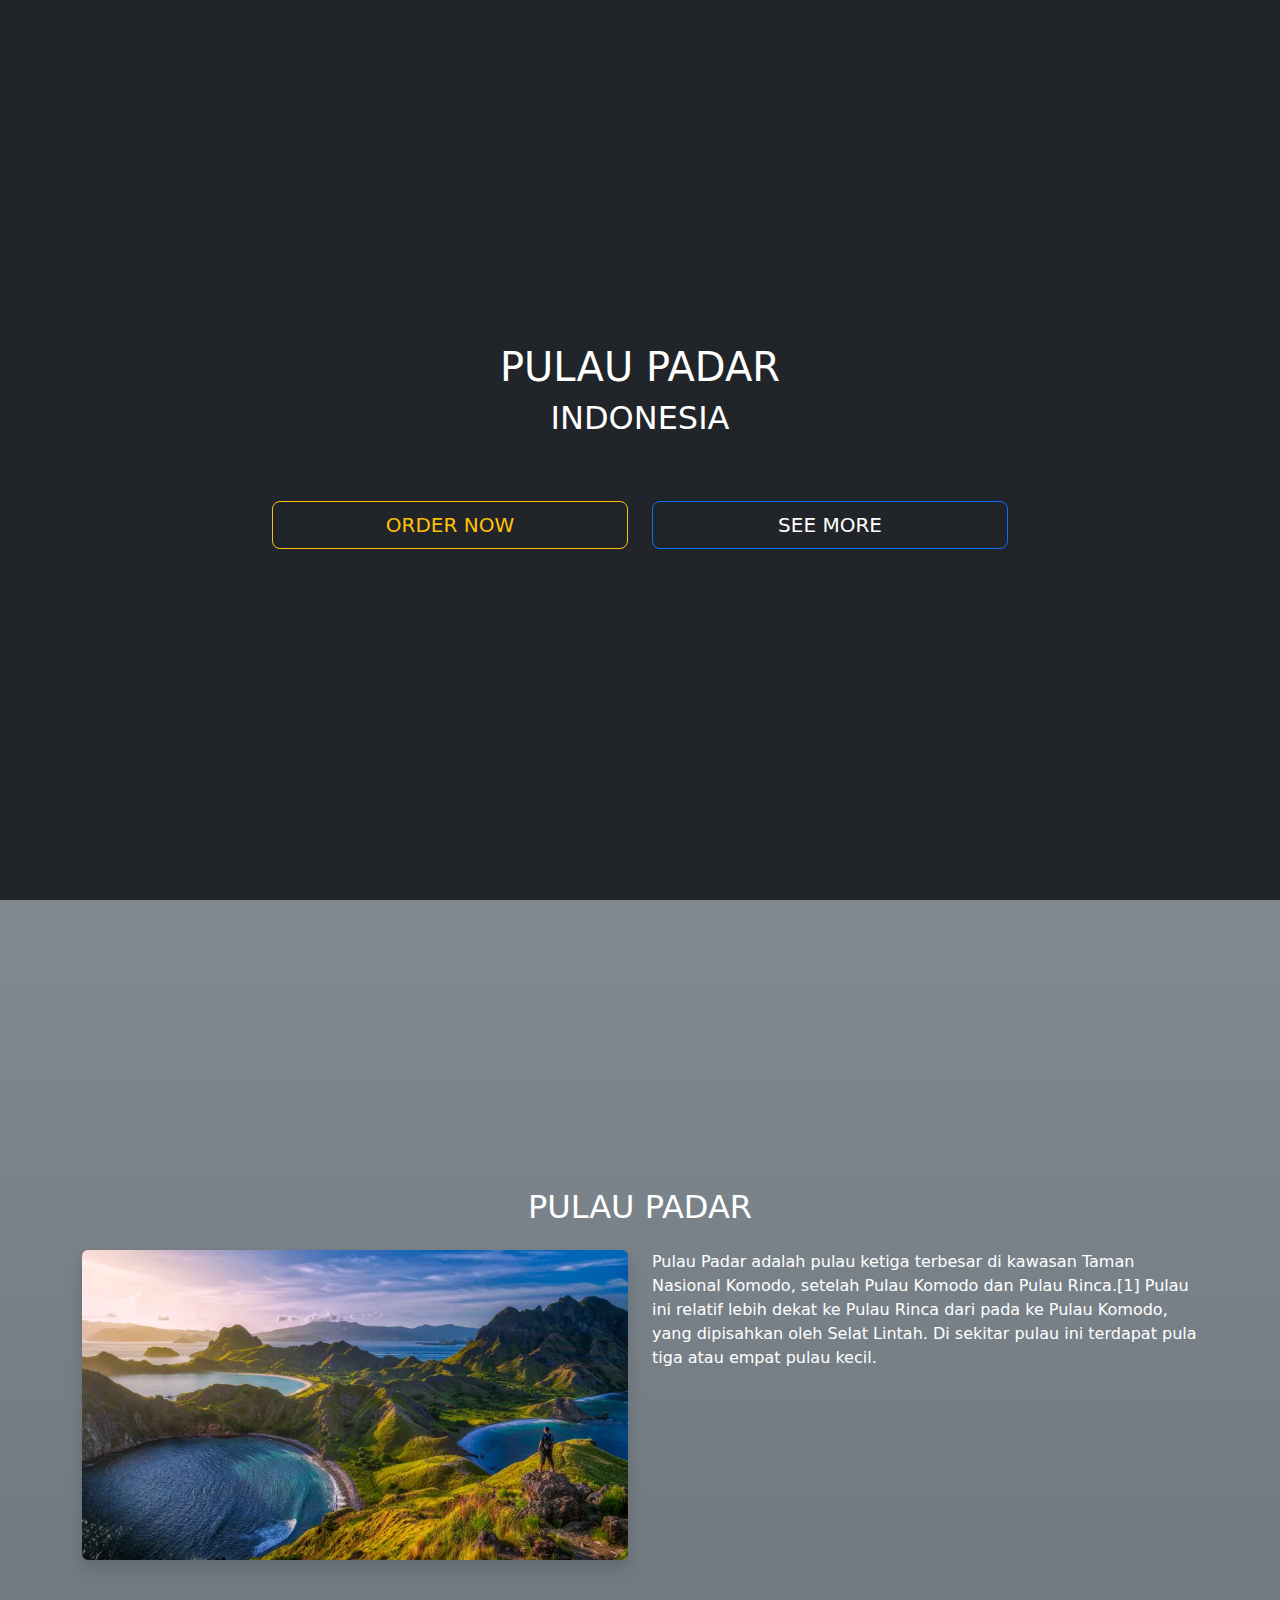
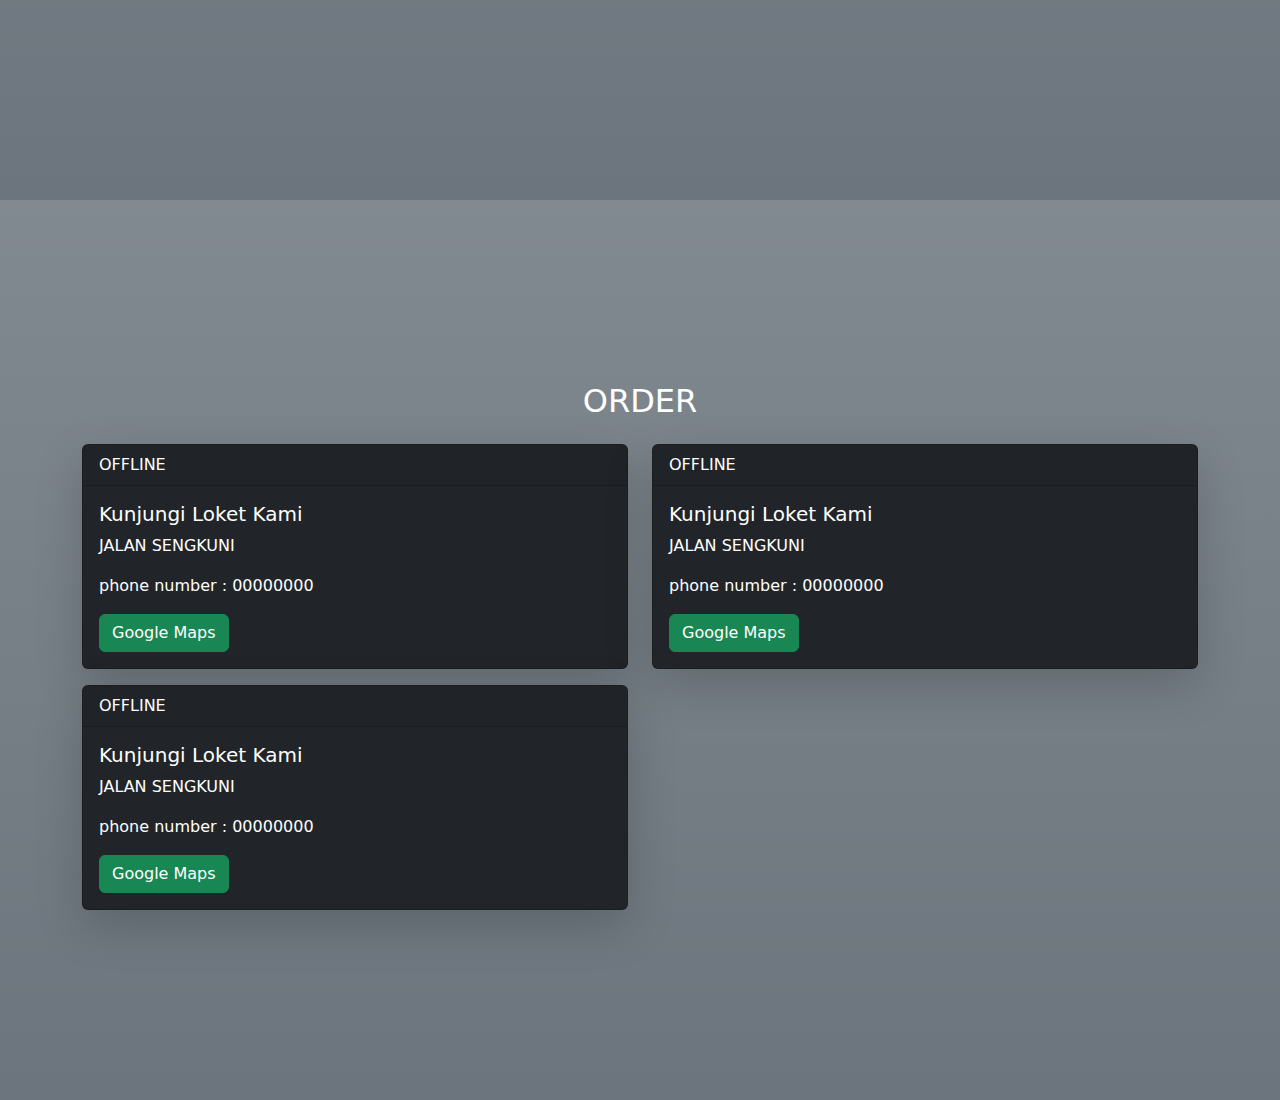
<file: index.html>
<!doctype html>
<html lang="en">
  <head>
    <meta charset="utf-8">
    <meta name="viewport" content="width=device-width, initial-scale=1">
    <title>Bootstrap demo</title>
    <link href="https://cdn.jsdelivr.net/npm/bootstrap@5.3.3/dist/css/bootstrap.min.css" rel="stylesheet" integrity="sha384-QWTKZyjpPEjISv5WaRU9OFeRpok6YctnYmDr5pNlyT2bRjXh0JMhjY6hW+ALEwIH" crossorigin="anonymous">
    
    <style>
        .jumbotron, .about ,.order{
            min-height: 100vh;
        }
    </style>
  </head>
  <body>
      <script src="https://code.jquery.com/jquery-3.7.1.min.js"></script>
    <script src="https://cdn.jsdelivr.net/npm/bootstrap@5.3.3/dist/js/bootstrap.bundle.min.js" integrity="sha384-YvpcrYf0tY3lHB60NNkmXc5s9fDVZLESaAA55NDzOxhy9GkcIdslK1eN7N6jIeHz" crossorigin="anonymous"></script>
  </body>
  <section id="home"
  class="jumbotron bg-dark text-white d-flex flex-column justify-content-center align-items-center text-center py-5 m-0">
    <div class="container">
        <div class="row">
            <h1 class="display-10 fs-1 fs-bolder">PULAU PADAR</h1>
                <h2>INDONESIA</h2>
                </div>
                    <div class="row mt-5">
                        <div class="col-lg-4 offset-lg-2 text-center py-2">
                            <a href="#order" class="btn btn-lg btn-outline-warning w-100">ORDER NOW</a>
                            </div>
                            <div class="col-lg-4 text-center py-2">
                    <a href="#about" class="btn btn-lg btn-outline-primary w-100 text-white">SEE MORE</a>
                </div>
            </div>
        </div>
    </section>
    <section id="about"
 class="about bg-secondary bg-gradient text-white py-5 d-flex flex-column justify-content-center align-items-center">
        <div class="container">
            <div class="row">
                <h2 class="text-center pb-3 pt-5">PULAU PADAR</h2>
                    </div>
                        <div class="row">
                            <div class="col-md-6">
                            <img src="pulau-padar.webp" class="w-100 rounded shadow">
                            </div>
                        <div class="col-md-6">
                    <p>Pulau Padar adalah pulau ketiga terbesar di kawasan Taman Nasional Komodo, setelah Pulau Komodo dan Pulau Rinca.[1] Pulau ini relatif lebih dekat ke Pulau Rinca dari pada ke Pulau Komodo, yang dipisahkan oleh Selat Lintah. Di sekitar pulau ini terdapat pula tiga atau empat pulau kecil.</p>
                </div>
            </div>
        </div>
</section>

<section id="order" class="order bg-secondary bg-gradient text-white py-5 d-flex flex-column justify-content-center align-items-center">
    <div class="container">
        <div class="row">
            <h2 class="text-center pb-2">ORDER</h2>
        </div>
        <div class="row">
            <div class="col-md-6">
                <div class="card w-100 bg-dark text-white shadow-lg rounded my-2">
                    <div class="card-header">OFFLINE</div>
                    <div class="card-body">
                        <h5 class="card-title">Kunjungi Loket Kami</h5>
                        <p class="card-text">JALAN SENGKUNI</p>
                        <P class="card-text">phone number : 00000000</P>
                        <a href="#" class="btn btn-success">Google Maps</a>
                    </div>
                </div>
            </div>
            <div class="col-md-6">
                <div class="card w-100 bg-dark text-white shadow-lg rounded my-2">
                    <div class="card-header">OFFLINE</div>
                    <div class="card-body">
                        <h5 class="card-title">Kunjungi Loket Kami</h5>
                        <p class="card-text">JALAN SENGKUNI</p>
                        <P class="card-text">phone number : 00000000</P>
                        <a href="#" class="btn btn-success">Google Maps</a>
                    </div>
                </div>
            </div>
            <div class="col-md-6">
                <div class="card w-100 bg-dark text-white shadow-lg rounded my-2">
                    <div class="card-header">OFFLINE</div>
                    <div class="card-body">
                        <h5 class="card-title">Kunjungi Loket Kami</h5>
                        <p class="card-text">JALAN SENGKUNI</p>
                        <P class="card-text">phone number : 00000000</P>
                        <a href="#" class="btn btn-success">Google Maps</a>
                    </div>
                </div>
            </div>
        </div>
    </div>
</section>
</html>
</file>
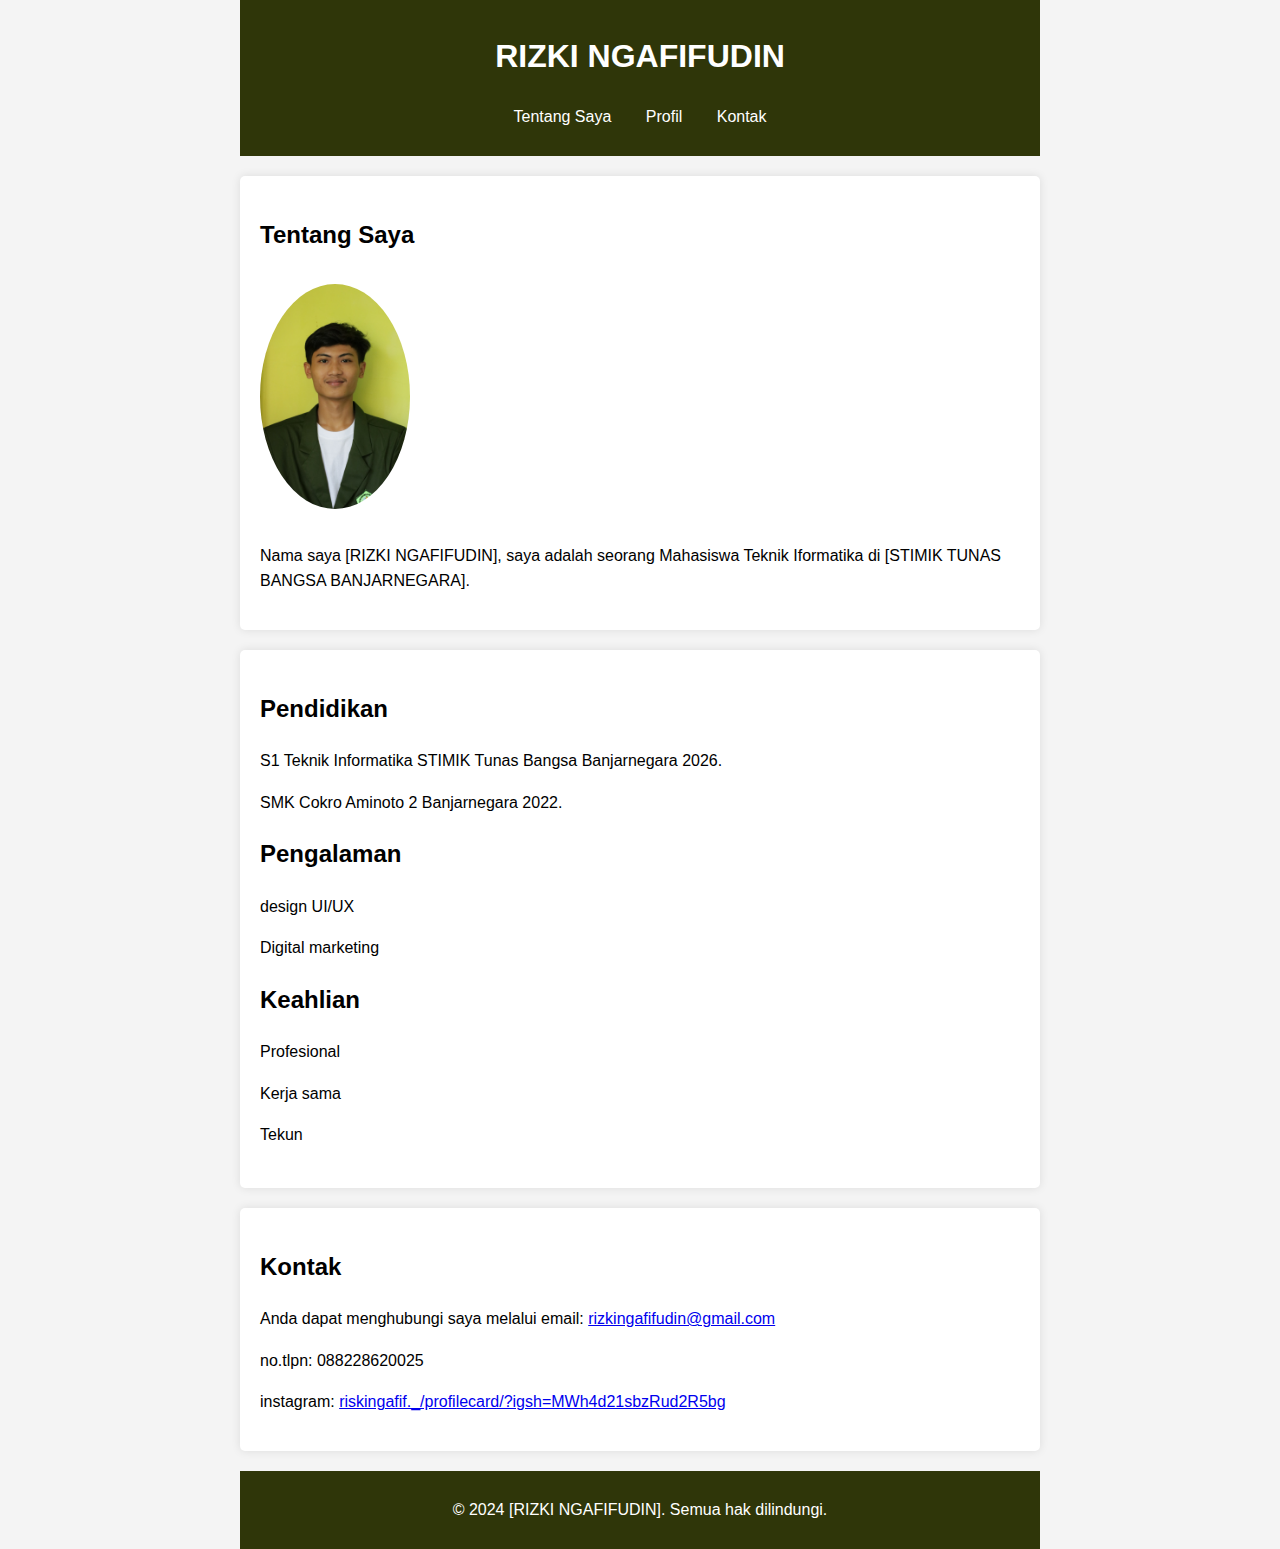
<file: profil/index.html>
<!DOCTYPE html>
<html lang="id">
<head>
    <meta charset="UTF-8">
    <meta name="viewport" content="width=device-width, initial-scale=1.0">
    <title>RIZKI NGAFIFUDIN</title>
    <link rel="stylesheet" href="style.css">
</head>
<body>
    <div class="container">
        <header>
            <h1>RIZKI NGAFIFUDIN</h1>
            <nav>
                <ul>
                    <li><a href="#about">Tentang Saya</a></li>
                    <li><a href="#projects">Profil</a></li>
                    <li><a href="#contact">Kontak</a></li>
                </ul>
            </nav>
        </header>

        <section id="about">
            <h2>Tentang Saya</h2>
            <img src="gambar/profil.jpg" alt="profil.jpg" class="profile-img">
            <p>Nama saya [RIZKI NGAFIFUDIN], saya adalah seorang Mahasiswa Teknik Iformatika di [STIMIK TUNAS BANGSA BANJARNEGARA].</p>
        </section>

        <section id="projects">
            <h2>Pendidikan</h2>
            <div class="project">
                <p>S1 Teknik Informatika STIMIK Tunas Bangsa Banjarnegara 2026.</p>
                <p>SMK Cokro Aminoto 2 Banjarnegara  2022.</p>
            </div>
            <div class="project">
                <h2>Pengalaman</h2>
                <p>design UI/UX</p>
                <p>Digital marketing</p>
            </div>
            <div class="project">
                <h2>Keahlian</h2>
                <p>Profesional</p>
                <p>Kerja sama</p>
                <p>Tekun</p>
            </div>
        </section>
    
        <section id="contact">
            <h2>Kontak</h2>
            <p>Anda dapat menghubungi saya melalui email: <a href="mailto:rizkingafifudin@gmail.com">rizkingafifudin@gmail.com</a></p>
            <p>no.tlpn: 088228620025</p>
            <p>instagram: <a href="https://www.instagram.com/riskingafif._/profilecard/?igsh=MWh4d21sbzRud2R5bg">riskingafif._/profilecard/?igsh=MWh4d21sbzRud2R5bg</a></p>
        </section>
    
        <footer>
            <p>&copy; 2024 [RIZKI NGAFIFUDIN]. Semua hak dilindungi.</p>
        </footer>
    </body>
    </html>
</file>
<file: profil/style.css>
body {
    font-family: Arial, sans-serif;
    line-height: 1.6;
    margin: 0;
    padding: 0;
    background-color: #f4f4f4;
    display: flex;
    justify-content: center;
    align-items: center;
    min-height: 100vh;
}

.container {
    width: 80%;
    max-width: 800px;
}

header {
    background: #2f3609;
    color: #fff;
    padding: 10px 0;
    text-align: center;
}

nav ul {
    list-style: none;
    padding: 0;
}

nav ul li {
    display: inline;
    margin: 0 15px;
}

nav ul li a {
    color: #fff;
    text-decoration: none;
}

section {
    padding: 20px;
    margin: 20px 0;
    background: #fff;
    border-radius: 5px;
    box-shadow: 0 0 10px rgba(0, 0, 0, 0.1);
}

.profile-img {
    width: 150px;
    border-radius: 50%;
    margin: 10px 0;
}

.project {
    margin-bottom: 20px;
}

.project-img {
    width: 100%;
    height: auto;
    border-radius: 5px;
    margin: 10px 0;
}

footer {
    text-align: center;
    padding: 10px 0;
    background: #2f3609;
    color: #fff;
    position: relative;
    bottom: 0;
    width: 100%;
}
</file>
